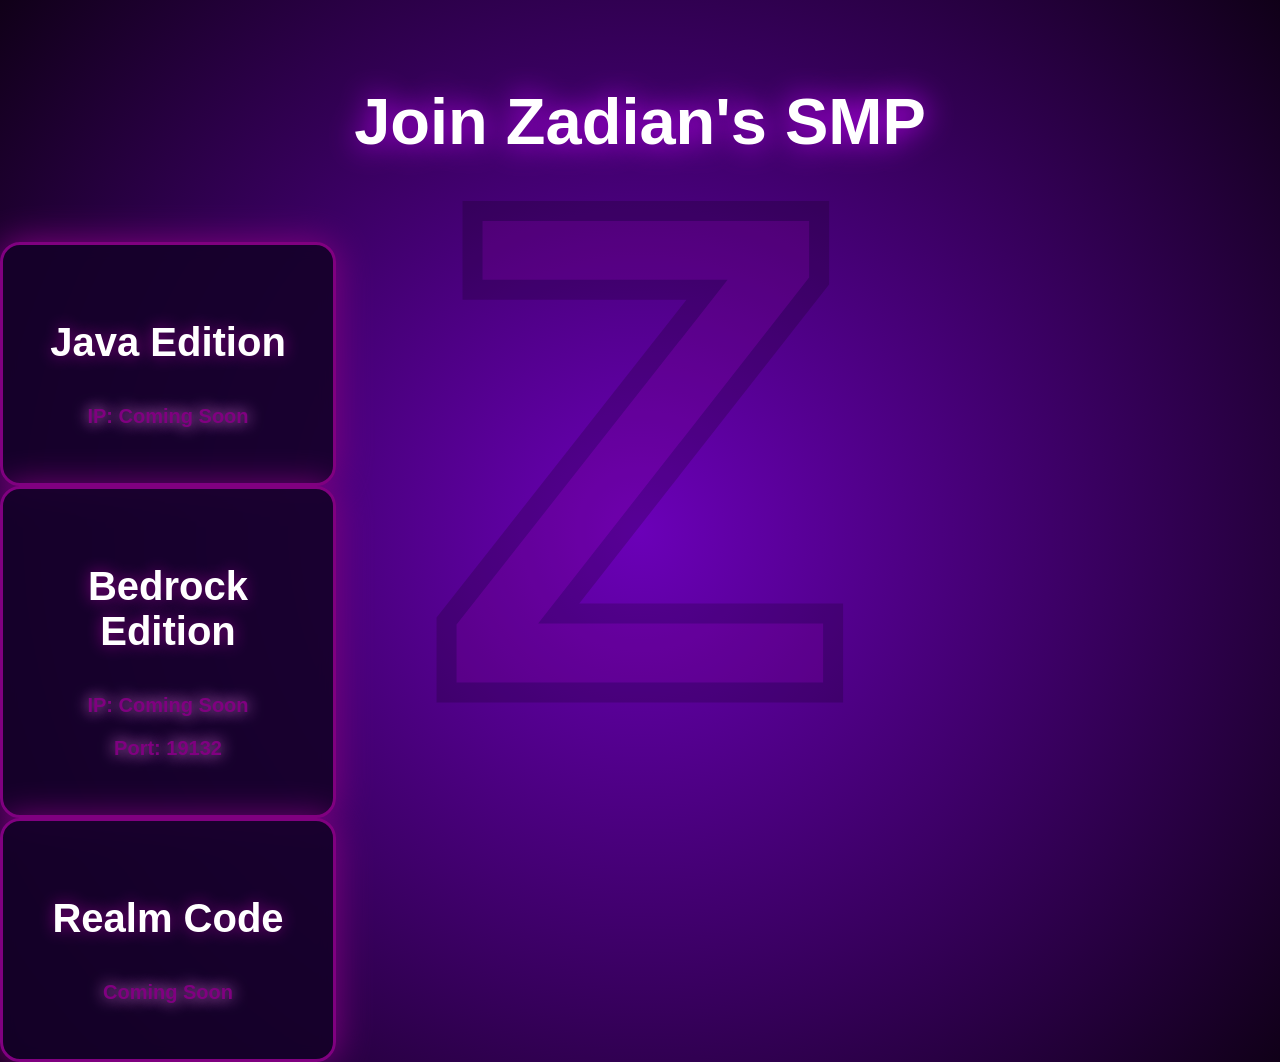
<file: join.html>
<!DOCTYPE html>
<html>
<head>
  <title>Join Zadian's SMP</title>
  <link rel="stylesheet" href="style.css">
</head>

<body>

<header>
  <h1>Join Zadian's SMP</h1>
</header>

<div class="shop-card">
  <h3>Java Edition</h3>
  <p class="server-ip">IP: Coming Soon</p>
</div>

<div class="shop-card">
  <h3>Bedrock Edition</h3>
  <p class="server-ip">IP: Coming Soon</p>
  <p class="server-ip">Port: 19132</p>
</div>

<div class="shop-card">
  <h3>Realm Code</h3>
  <p class="server-ip">Coming Soon</p>
</div>

</body>
</html>
</file>
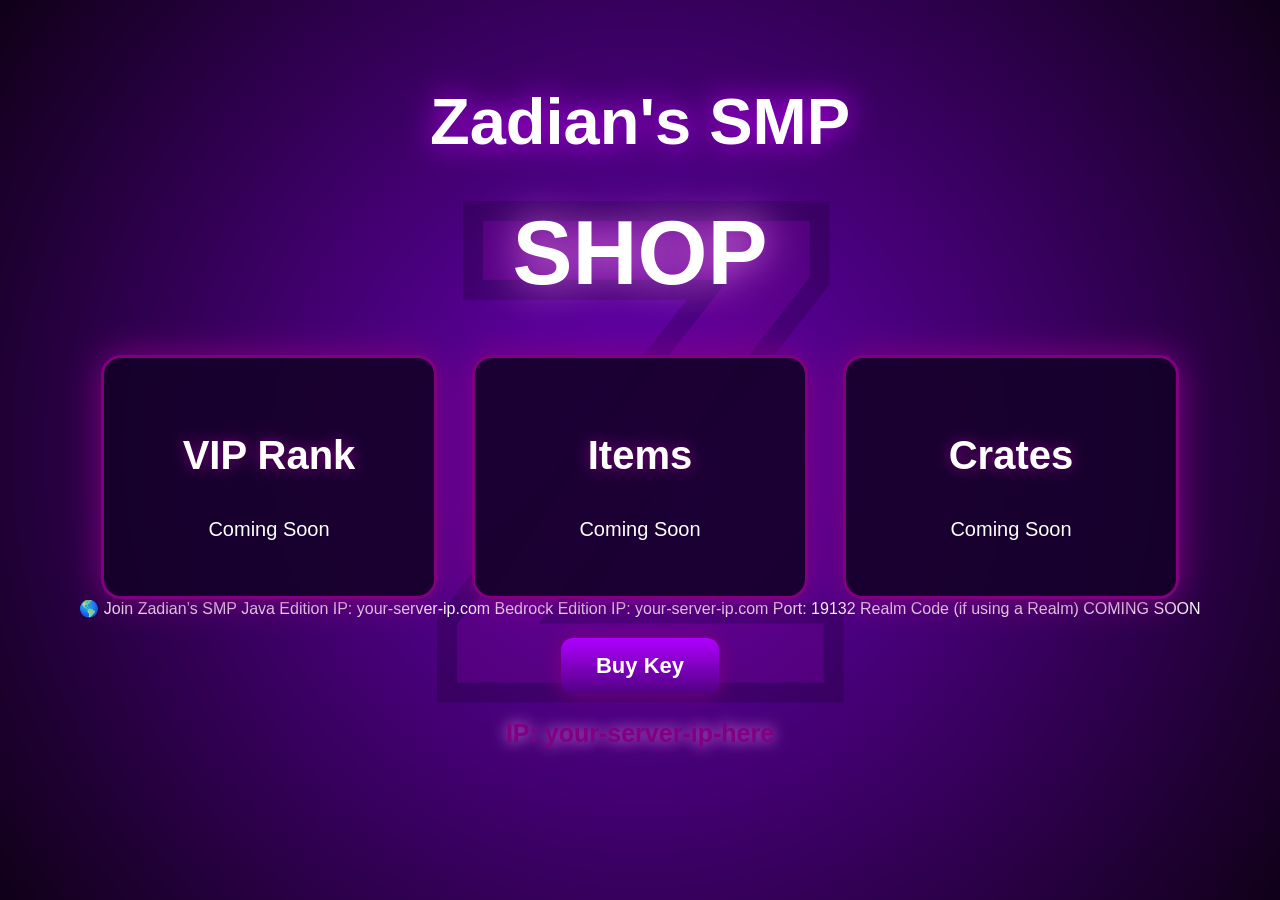
<file: shop.html>
<!DOCTYPE html>
<html>
<head>
  <title>Zadian's SMP Shop</title>
  <link rel="stylesheet" href="style.css">
</head>

<body>

<header>
  <h1>Zadian's SMP</h1>
  <h2>SHOP</h2>
</header>

<div class="shop-grid">

  <div class="shop-card">
    <h3>VIP Rank</h3>
    <p>Coming Soon</p>
  </div>

  <div class="shop-card">
    <h3>Items</h3>
    <p>Coming Soon</p>
  </div>

  <div class="shop-card">
    <h3>Crates</h3>
    <p>Coming Soon</p>
  </div>

</div>

</body>🌎 Join Zadian’s SMP

Java Edition
IP: your-server-ip.com

Bedrock Edition
IP: your-server-ip.com
Port: 19132

Realm Code (if using a Realm)
COMING SOON
</html>
<a href="shop.html"><button>Buy Key</button></a>
<p class="server-ip">
IP: your-server-ip-here
</p>
</file>
<file: style.css>
body {
  margin: 0;
  min-height: 100vh;
  background: radial-gradient(circle, #6b00b8, #100018);
  color: white;
  font-family: Arial, sans-serif;
  text-align: center;
}

header {
  padding: 40px;
}

header h1 {
  font-size: 65px;
  text-shadow: 0 0 30px #c800ff;
}

header h2 {
  font-size: 90px;
  margin: 10px;
  color: white;
  text-shadow: 0 0 40px violet;
}

.shop-grid {
  display: flex;
  justify-content: center;
  gap: 35px;
  flex-wrap: wrap;
}

.shop-card {
  width: 260px;
  padding: 35px;
  background: rgba(20, 0, 40, 0.9);
  border: 3px solid purple;
  border-radius: 20px;
  box-shadow: 0 0 35px purple;
  transition: .3s;
}

.shop-card:hover {
  transform: translateY(-10px) scale(1.05);
  box-shadow: 0 0 60px violet;
}

.shop-card h3 {
  font-size: 40px;
  text-shadow: 0 0 15px purple;
}

.shop-card p {
  font-size: 20px;
}

button {
  margin-top: 20px;
  padding: 15px 35px;
  font-size: 22px;
  font-weight: bold;
  color: white;
  background: linear-gradient(#b000ff, #500080);
  border: none;
  border-radius: 12px;
  box-shadow: 0 0 20px purple;
  cursor: pointer;
}

button:hover {
  transform: scale(1.1);
}
body::before {
  content: "Z";
  position: fixed;
  top: 50%;
  left: 50%;
  transform: translate(-50%, -50%);
  font-size: 700px;
  font-weight: 900;
  color: purple;
  -webkit-text-stroke: 20px black;
  opacity: 0.25;
  z-index: -1;
}
body {
  animation: backgroundPulse 8s infinite alternate;
}

@keyframes backgroundPulse {
  0% {
    background: radial-gradient(circle, #7a00ff, #100018);
  }
  100% {
    background: radial-gradient(circle, #b000ff, #050008);
  }
}

body::before {
  animation: zGlow 3s infinite alternate;
}

@keyframes zGlow {
  from {
    opacity: 0.15;
    transform: translate(-50%, -50%) scale(1);
  }
  to {
    opacity: 0.35;
    transform: translate(-50%, -50%) scale(1.05);
  }
}

.shop-card {
  animation: float 3s infinite ease-in-out;
}

@keyframes float {
  0% {
    transform: translateY(0);
  }
  50% {
    transform: translateY(-8px);
  }
  100% {
    transform: translateY(0);
  }
}

button {
  animation: buttonGlow 2s infinite alternate;
}

@keyframes buttonGlow {
  from {
    box-shadow: 0 0 15px purple;
  }
  to {
    box-shadow: 0 0 45px violet;
  }
}
.server-ip {
  font-size: 25px;
  color: white;
  text-shadow: 0 0 15px purple;
}
.server-ip {
  font-size: 25px;
  color: purple;
  text-shadow: 0 0 15px violet;
  font-weight: bold;
}
body::before {
  content: "Z";
  position: fixed;
  top: 50%;
  left: 50%;
  transform: translate(-50%, -50%);
  font-size: 700px;
  font-weight: 900;
  color: purple;
  -webkit-text-stroke: 20px black;
  opacity: 0.18;
  z-index: -1;
  animation: zPulse 3s infinite alternate;
}

@keyframes zPulse {
  from {
    text-shadow: 0 0 20px purple;
    opacity: 0.15;
  }
  to {
    text-shadow: 0 0 80px violet;
    opacity: 0.35;
  }
}

.shop-card {
  backdrop-filter: blur(8px);
}

header h2 {
  animation: shopGlow 2s infinite alternate;
}

@keyframes shopGlow {
  from {
    text-shadow: 0 0 20px purple;
  }
  to {
    text-shadow: 0 0 60px violet;
  }
}
.weapon {
  position: fixed;
  width: 220px;
  filter: drop-shadow(0 0 25px purple);
  z-index: 0;
  animation: floatWeapon 3s infinite ease-in-out;
}

.sword {
  left: 5%;
  top: 35%;
  transform: rotate(-25deg);
}

.pickaxe {
  right: 5%;
  top: 35%;
  transform: rotate(25deg);
}

@keyframes floatWeapon {
  0% {
    margin-top: 0;
  }
  50% {
    margin-top: -15px;
  }
  100% {
    margin-top: 0;
  }
}
</file>
